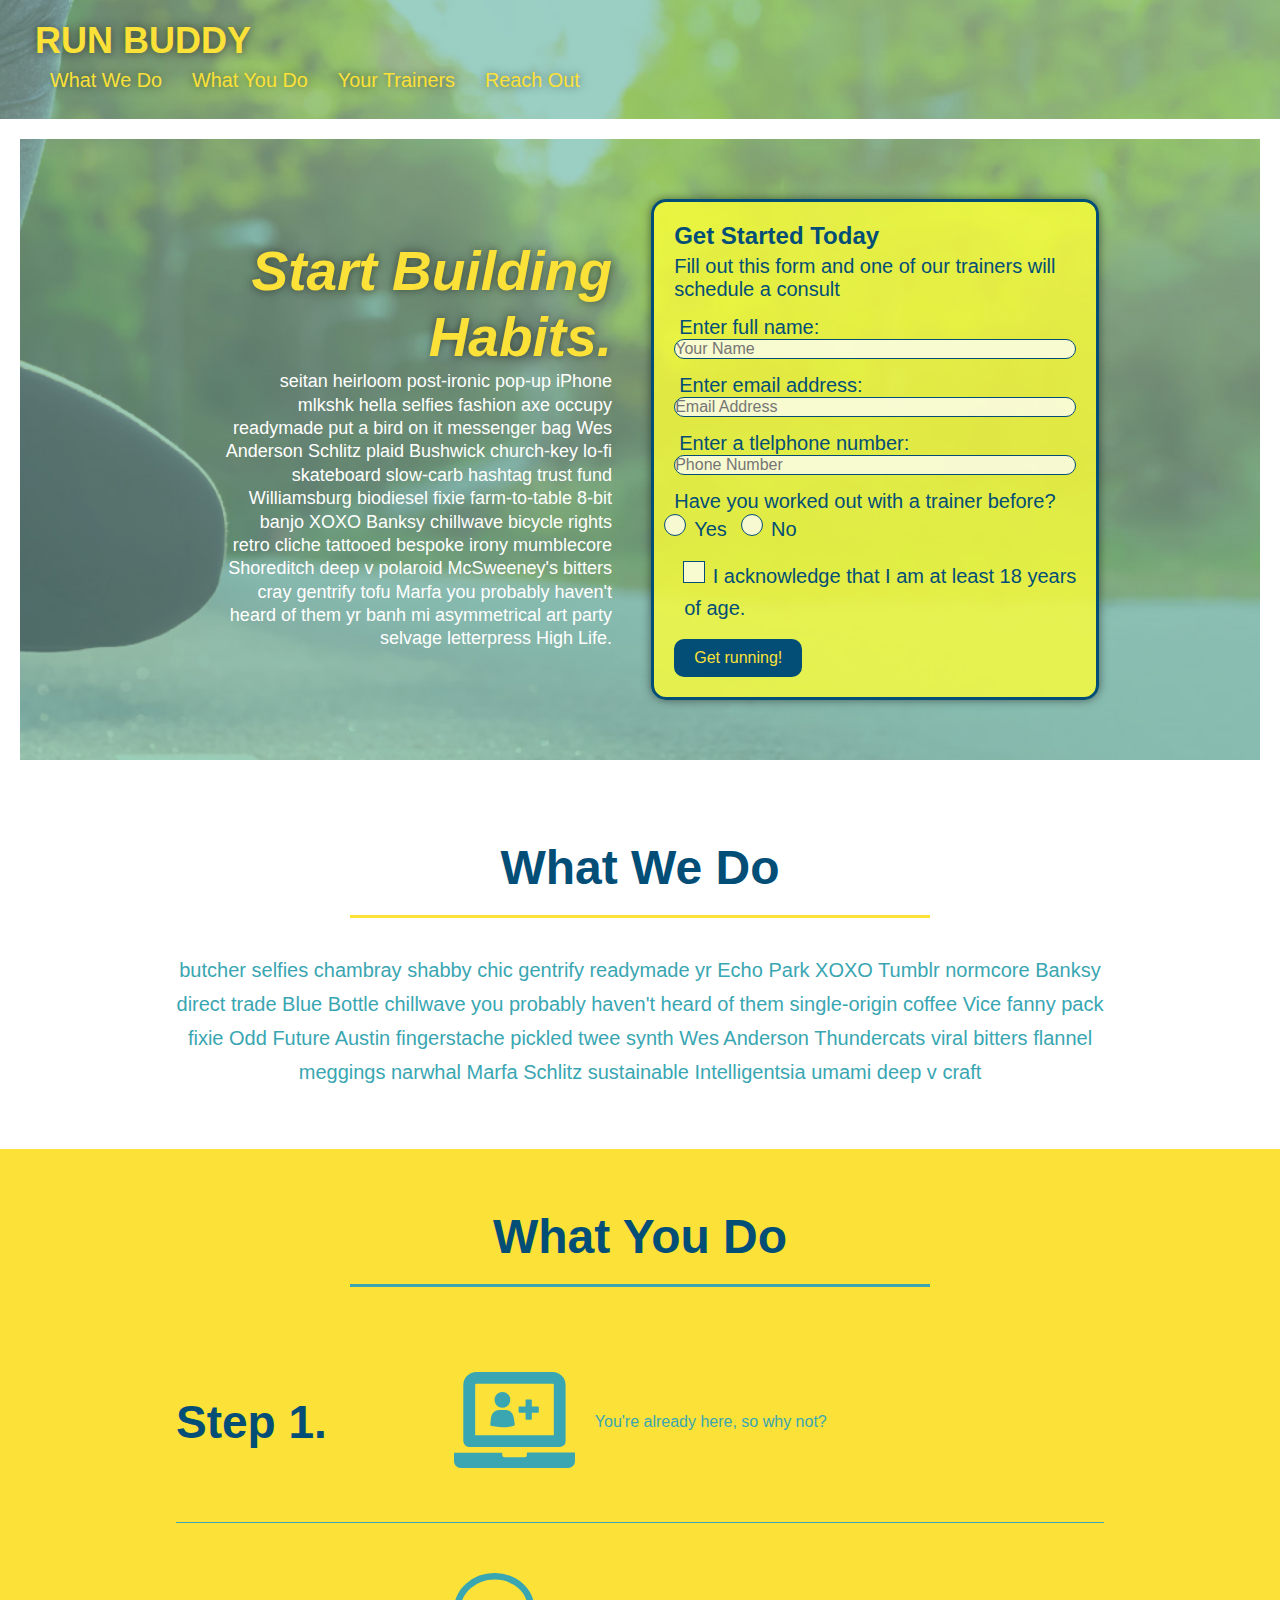
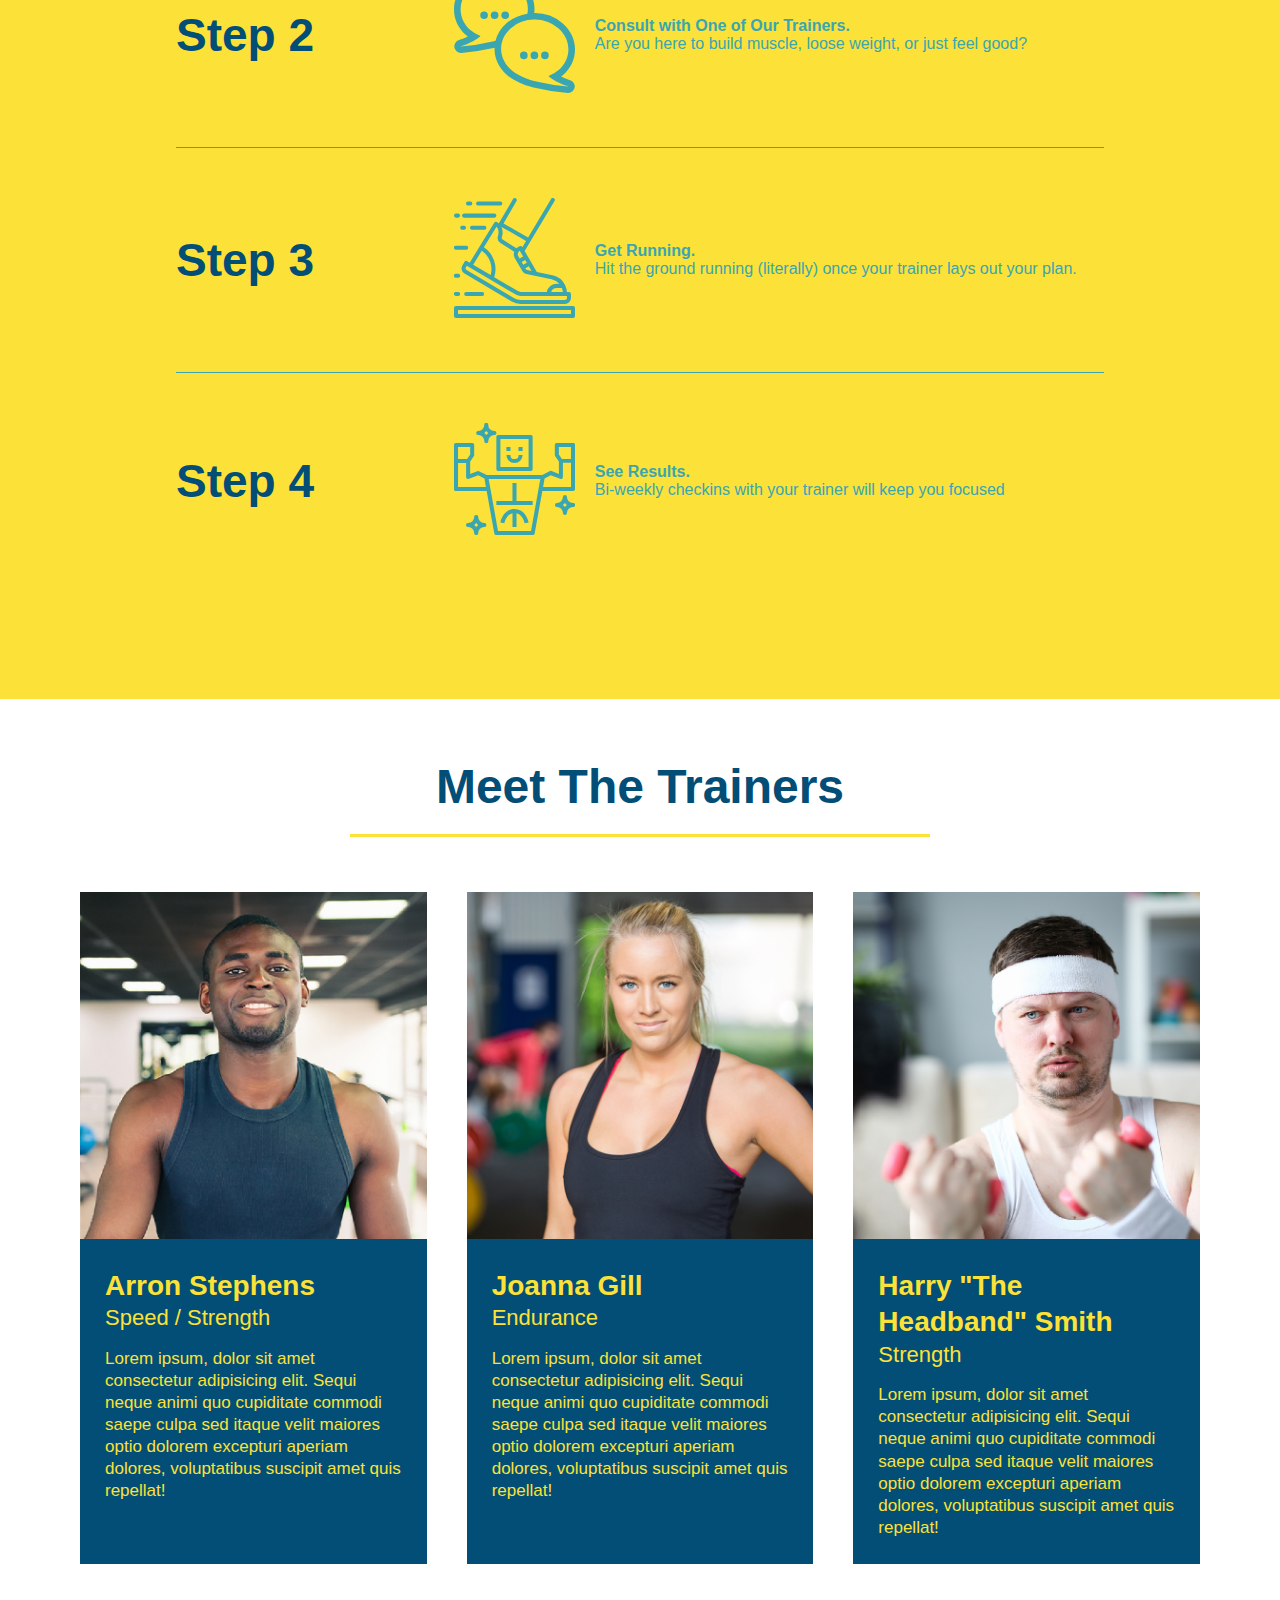
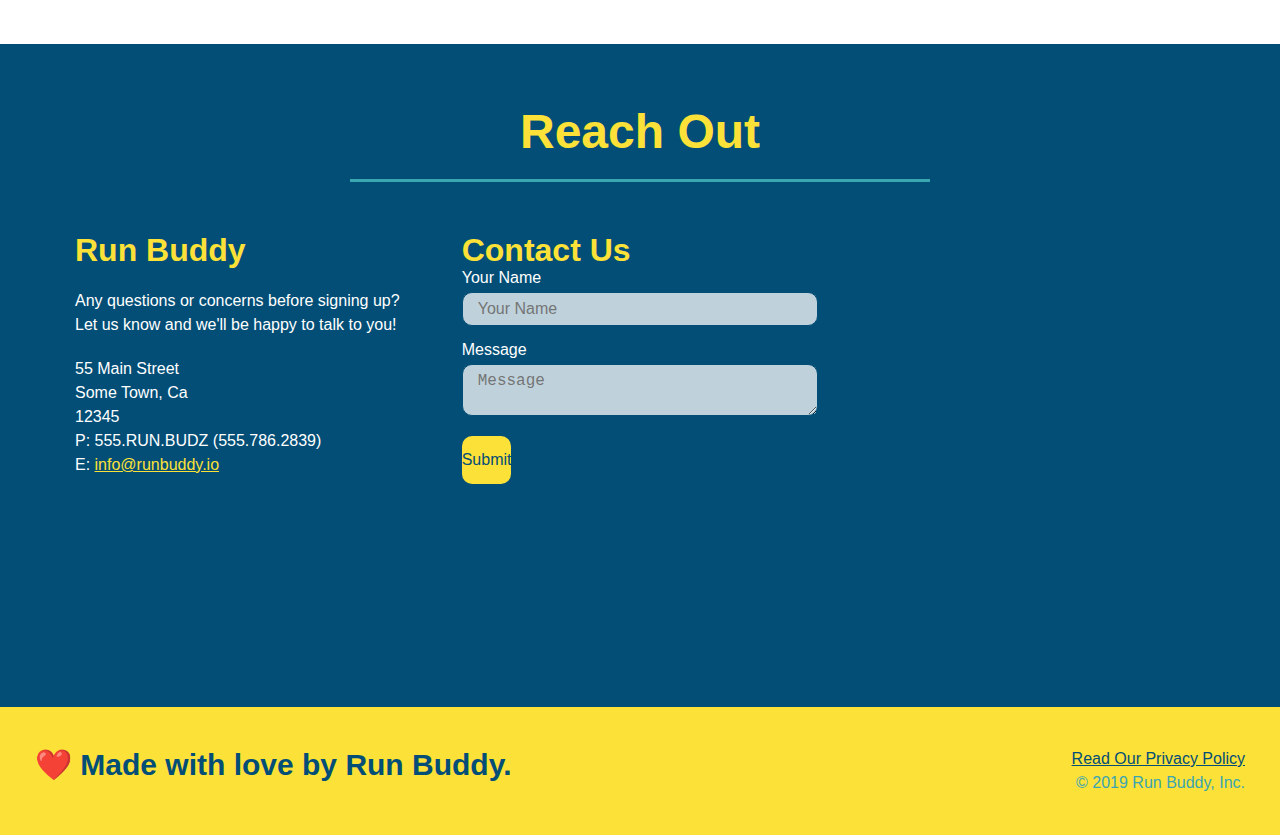
<file: index.html>
<!DOCTYPE html>
<html lang="en">

<head>
    <meta charset="utf-8" />
    <title>Run Buddy</title>
    <link rel="stylesheet" href="./assets/css/style.css">
    <meta name="viewport" content="width=device-width, inital-scale=1.0" />
</head>

<body>
    <!-- navigation -->
    <Header>
        <h1>
            <a href="/">RUN BUDDY</a>
        </h1>
        <nav>
            <!-- Unordered list element -->
            <ul>
                <!-- List item element-->
                <li>
                    <!-- Anchor element-->
                    <a href="#what-we-do">What We Do</a>
                </li>
                <li>
                    <a href="#what-you-do">What You Do</a>
                </li>
                <li>
                    <a href="#your-trainers">Your Trainers</a>
                </li>
                <li>
                    <a href="#reach-out">Reach Out</a>
                </li>
            </ul>
        </nav>
    </Header>

    <!-- hero/jumbotron -->
    <section class="hero">
        <div class="hero-cta">
            <h2>Start Building Habits.</h2>
            <p>
                seitan heirloom post-ironic pop-up iPhone mlkshk hella selfies fashion axe occupy readymade put a bird
                on it messenger bag Wes Anderson Schlitz plaid Bushwick church-key lo-fi skateboard slow-carb hashtag
                trust fund Williamsburg biodiesel fixie farm-to-table 8-bit banjo XOXO Banksy chillwave bicycle rights
                retro cliche tattooed bespoke irony mumblecore Shoreditch deep v polaroid McSweeney's bitters cray
                gentrify tofu Marfa you probably haven't heard of them yr banh mi asymmetrical art party selvage
                letterpress High Life.
            </p>
        </div>

        <div class="hero-form">
            <h3>Get Started Today</h3>
            <p>Fill out this form and one of our trainers will schedule a consult</p>
            <!-- Add form element -->
            <form>
                <label for="name">Enter full name:</label>
                <input type="text" placeholder="Your Name" name="name" id="name" class="form-input">

                <label for="email">Enter email address:</label>
                <input type="text" placeholder="Email Address" name="email" id="email" class="form-input">

                <label for="phone">Enter a tlelphone number:</label>
                <input type="text" placeholder="Phone Number" name="phone" id="phone" class="form-input">
                <p>
                    Have you worked out with a trainer before?
                    <span class="radio-wrapper">
                        <input type="radio" name="trainer-confirm" id="trainer-yes" />
                        <label for="trainer-yes">Yes</label>
                    </span>
                    <span class="radio-wrapper">
                        <input type="radio" name="trainer-confirm" id="trainer-no" />
                        <label for="trainer-no">No</label>
                    </span>
                </p>
                <p>
                    <span class="checkbox-wrapper">
                        <input type="checkbox" name="age-confirm" id="checkbox" />
                        <label for="checkbox">
                        I acknowledge that I am at least 18 years of age.
                        </label>
                    </span>
                </p>
                <button type="submit">
                    Get running!
                </button>
            </form>
        </div>
    </section>
    <!-- end hero-->

    <!-- "what we do" section -->
    <section id="what-we-do" class="intro">
        <div class="flex-row">
            <h2 class="section-title primary-border">
                What We Do
            </h2>
        </div>
        <div>
            <p>
                butcher selfies chambray shabby chic gentrify readymade yr Echo Park XOXO Tumblr normcore Banksy direct
                trade Blue Bottle chillwave you probably haven't heard of them single-origin coffee Vice fanny pack
                fixie
                Odd Future Austin fingerstache pickled twee synth Wes Anderson Thundercats viral bitters flannel
                meggings
                narwhal Marfa Schlitz sustainable Intelligentsia umami deep v craft
            </p>
        </div>
    </section>

    <!-- "what you do" section -->
    <section id="what-you-do" class="steps">
        <div class="flex-row">
            <h2 class="section-title secondary-border">
                What You Do
            </h2>
        </div>
        <div class="step">
            <h3>Step 1.</h3>
            <div class="step-info">
                <div class="step-img">
                    <img src="./assets/images/step-1.svg" alt="" />
                </div>
                <div class="step-text">
                    <p>You're already here, so why not?</p>
                </div>
            </div>
        </div>

        <div class="step">
            <h3> Step 2</h3>
            <div class="step-info">
                <div class="step-img">
                    <img src="./assets/images/step-2.svg" alt="" />
                </div>
                <div class="step-text">
                    <h4>Consult with One of Our Trainers.</h4>
                    <p>Are you here to build muscle, loose weight, or just feel good?</p>
                </div>
            </div>
        </div>

        <div class="step">
            <h3> Step 3</h3>
            <div class="step-info">
                <div class="step-img">
                    <img src="./assets/images/step-3.svg" alt="" />
                </div>
                <div class="step-text">
                    <h4>Get Running.</h4>
                    <p>Hit the ground running (literally) once your trainer lays out your plan.</p>
                </div>
            </div>
        </div>

        <div class="step">
            <h3>Step 4</h3>
            <div class="step-info">
                <div class="step-img">
                    <img src="./assets/images/step-4.svg" alt="" />
                </div>
                <div class="step-text">
                    <h4>See Results.</h4>
                    <p>Bi-weekly checkins with your trainer will keep you focused</p>
                </div>
            </div>
        </div>
    </section>

    <!-- "meet the trainers" section -->
    <!-- "meet the trainers" start -->
    <section id="your-trainers">
        <div class="flex-row">
            <h2 class="section-title primary-border">
                Meet The Trainers
            </h2>
        </div>

        <div class="trainers">
            <article class="trainer">
                <img src="./assets/images/trainer-1.jpg"
                    alt="Arron Stephens in his workout clothes, ready to pump iron" />
                <div class="trainer-bio">
                    <h3 class="trainer-name">Arron Stephens</h3>
                    <h4 class="trainer-role">Speed / Strength</h4>
                    <p>Lorem ipsum, dolor sit amet consectetur adipisicing elit. Sequi neque animi quo cupiditate
                        commodi saepe culpa sed itaque velit maiores optio dolorem excepturi aperiam dolores,
                        voluptatibus suscipit amet quis repellat!</p>
                </div>
            </article>

            <article class="trainer">
                <img src="./assets/images/trainer-2.jpg" alt="Joanna Gill cooling off after a work out" />
                <div class="trainer-bio">
                    <h3 class="trainer-name">Joanna Gill</h3>
                    <h4 class="trainer-role">Endurance</h4>
                    <p>Lorem ipsum, dolor sit amet consectetur adipisicing elit. Sequi neque animi quo cupiditate
                        commodi saepe culpa sed itaque velit maiores optio dolorem excepturi aperiam dolores,
                        voluptatibus suscipit amet quis repellat!</p>
                </div>
            </article>

            <article class="trainer">
                <img src="./assets/images/trainer-3.jpg"
                    alt="Harry Smith wearing a headband and lifting comically small pink weights" />
                <div class="trainer-bio">
                    <h3 class="trainer-name">Harry "The Headband" Smith</h3>
                    <h4 class="trainer-role">Strength</h4>
                    <p>Lorem ipsum, dolor sit amet consectetur adipisicing elit. Sequi neque animi quo cupiditate
                        commodi saepe culpa sed itaque velit maiores optio dolorem excepturi aperiam dolores,
                        voluptatibus suscipit amet quis repellat!</p>
                </div>
            </article>
        </div>
    </section>
    <!-- "meet the trainers" end -->

    <!-- "reach out" section -->
    <section id="reach-out" class="contact">
        <div class="flex-row">
            <h2 class="section-title secondary-border">
                Reach Out
            </h2>
        </div>

        <div class="contact-info">
            <div>
                <h3>Run Buddy</h3>
                <p>
                    Any questions or concerns before signing up?
                    <br />
                    Let us know and we'll be happy to talk to you!
                </p>

                <address>
                    55 Main Street <br />
                    Some Town, Ca <br />
                    12345<br />
                    P: 555.RUN.BUDZ (555.786.2839)<br />
                    E: <a href="mailto:info@runbuddy.io">info@runbuddy.io</a>
                </address>

            </div>

            <div class="contact-form">
                <h3>Contact Us</h3>
                <form>
                    <label for="contact-name">Your Name</label>
                    <input type="text" id="contact-name" placeholder="Your Name" />

                    <label for="contact-message">Message</label>
                    <textarea id="contact-message" placeholder="Message"></textarea>

                    <button type="submit">Submit</button>
                </form>
            </div>

            <iframe
                src="https://www.google.com/maps/embed?pb=!1m18!1m12!1m3!1d12908.788290669418!2d-78.96697376475277!3d36.015480681881556!2m3!1f0!2f0!3f0!3m2!1i1024!2i768!4f13.1!3m3!1m2!1s0x89ace1339bdf3c6d%3A0x5f00f638487920b7!2sTriangle%20Veterinary%20Referral%20Hospitals!5e0!3m2!1sen!2sus!4v1641088043821!5m2!1sen!2sus"
                width="400" height="400" style="border:0;" allowfullscreen="" loading="lazy">
            </iframe>

        </div>
    </section>

    <!-- footer -->
    <footer>
        <h2>❤️ Made with love by Run Buddy.</h2>
        <div>
            <a href="./privacy-policy.html">Read Our Privacy Policy</a><br />
            &copy; 2019 Run Buddy, Inc.
        </div>
    </footer>
</body>

</html>
</file>
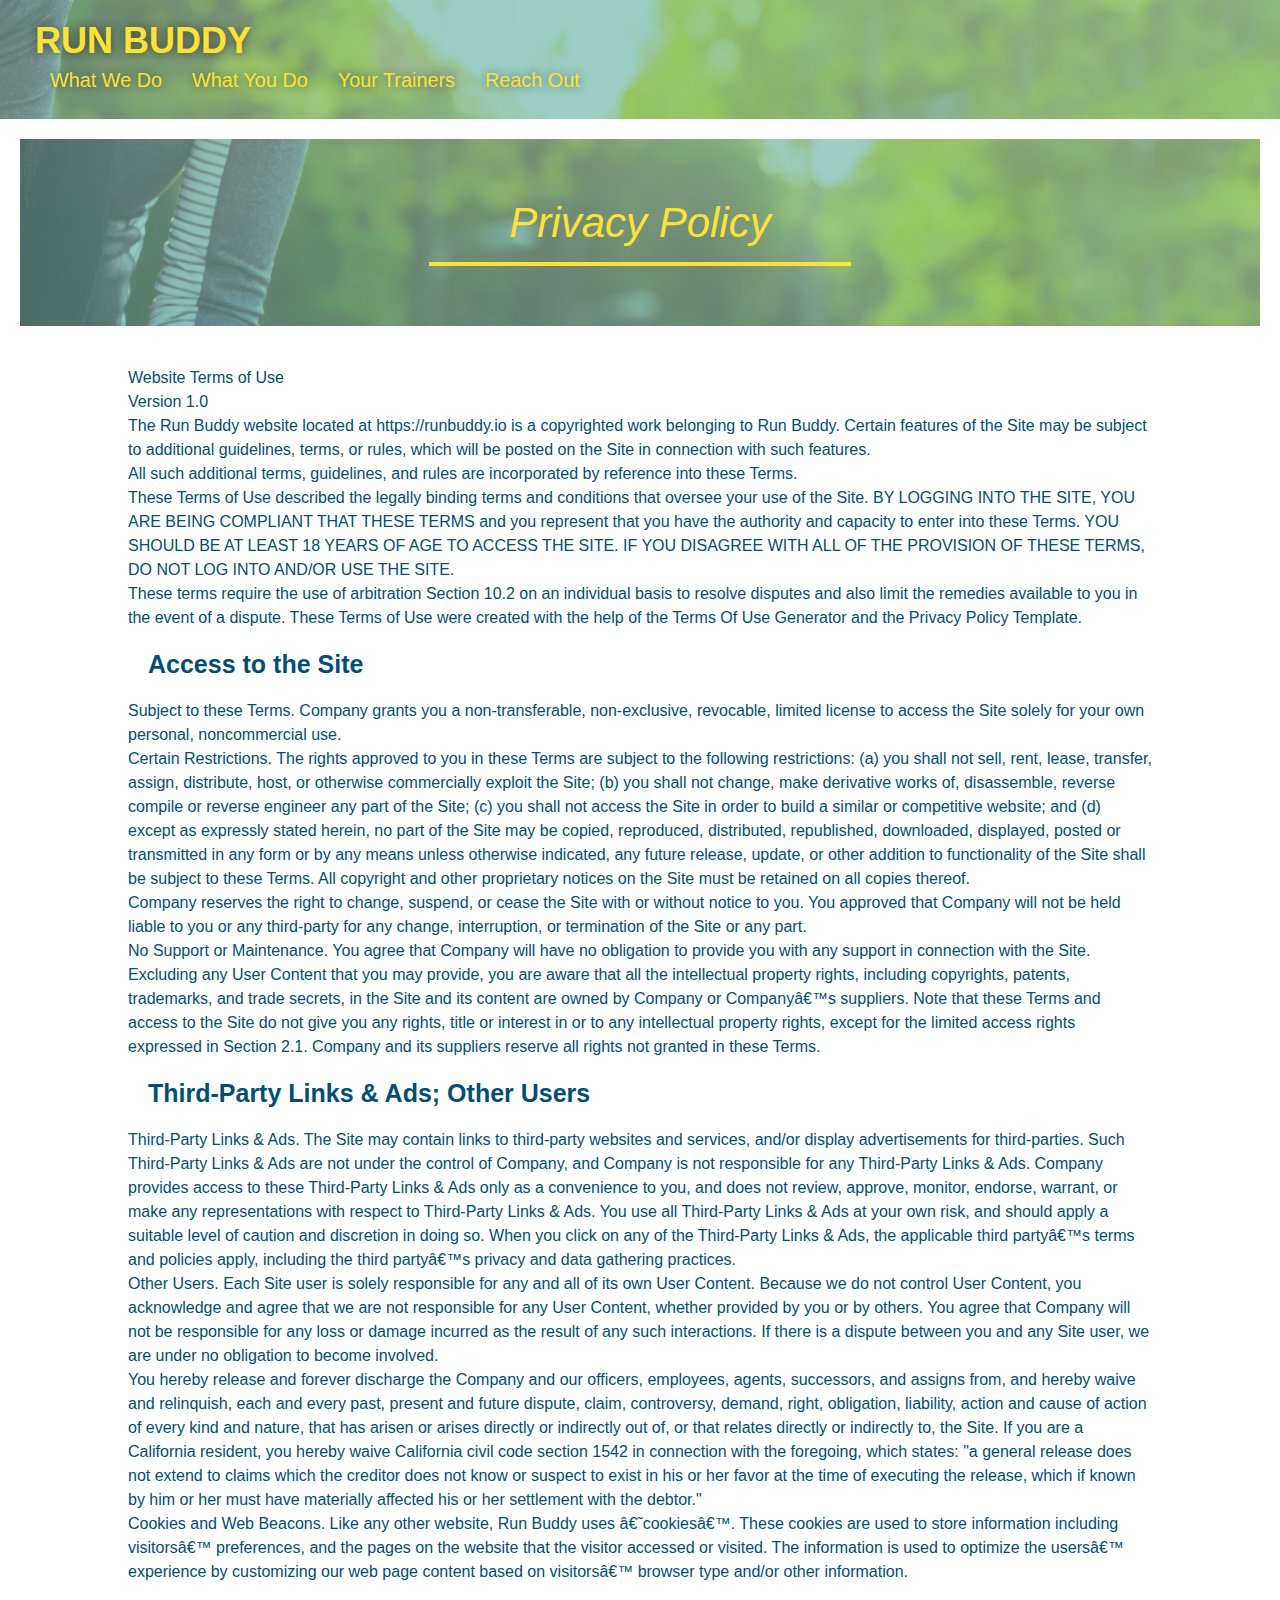
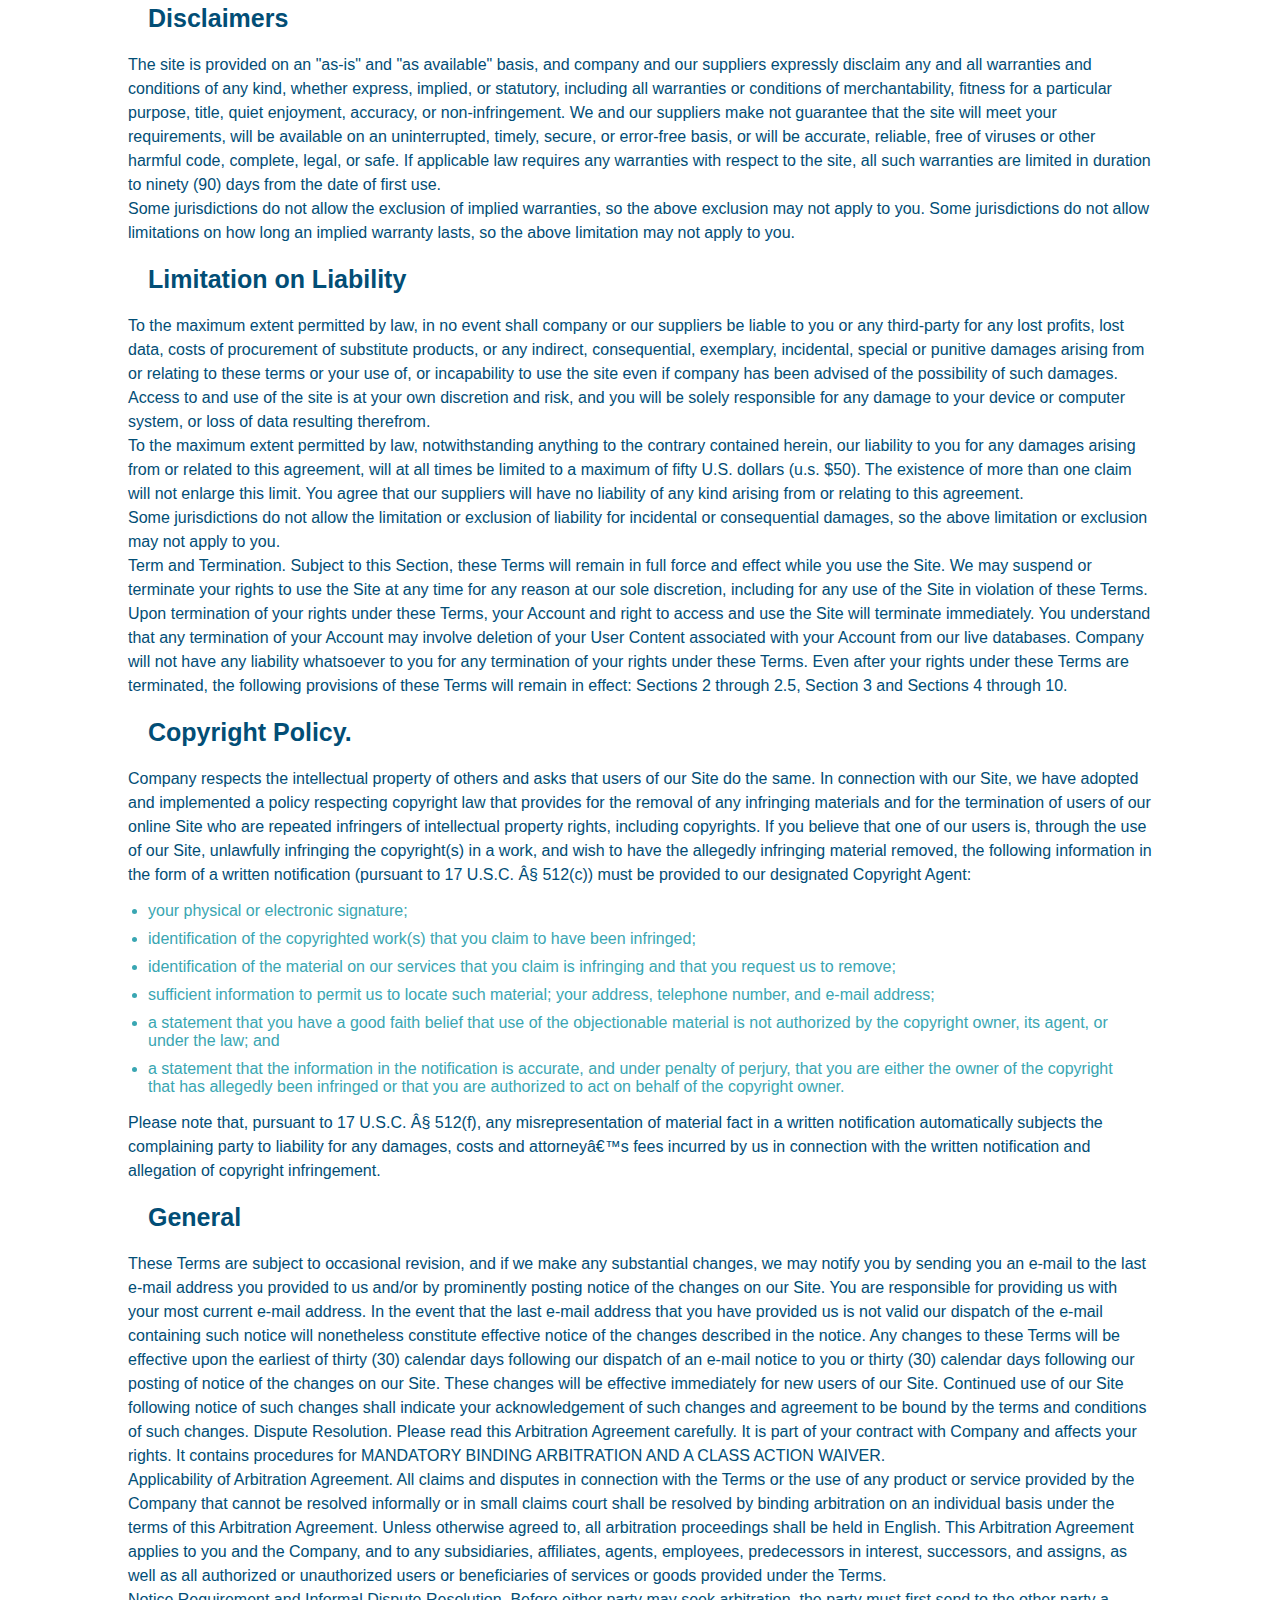
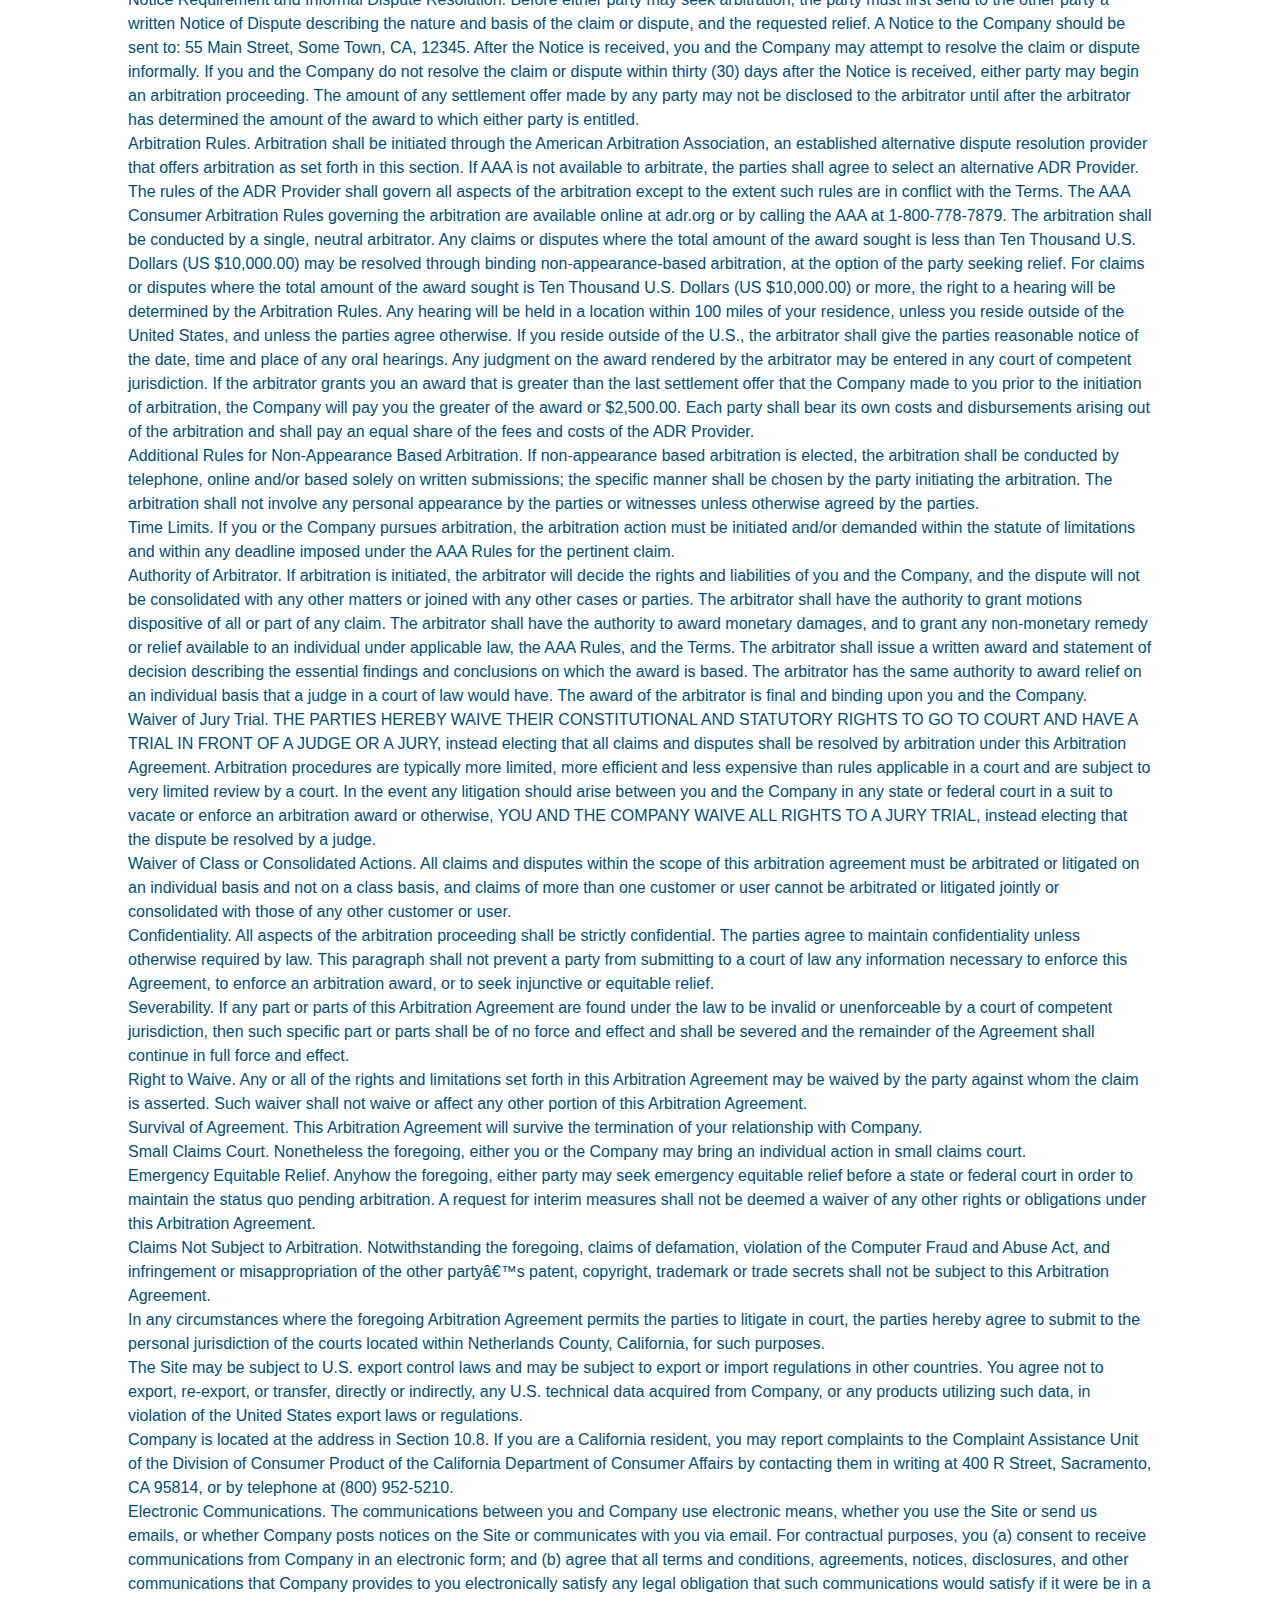
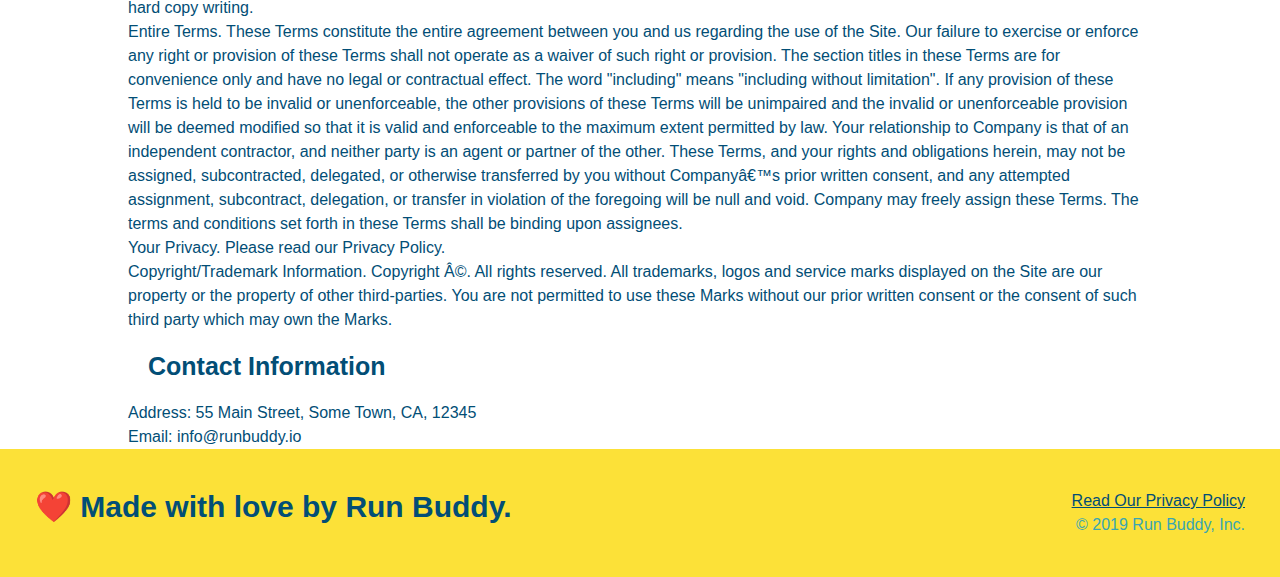
<file: privacy-policy.html>
<!DOCTYPE html>
<html lang="en">
  <head>
    <meta charset="UTF-8" />
    <title>Privacy Policy - Run Buddy</title>
    <link rel="stylesheet" href="./assets/css/style.css" />
    <link rel="stylesheet" href="./assets/css/secondary-styles.css" />
  </head>
  <body>
    <Header>
        <h1>
            <a href="/">RUN BUDDY</a>
        </h1>
        <nav>
            <!-- Unordered list element -->
            <ul>
                <!-- List item element-->
                <li>
                    <!-- Anchor element-->
                    <a href="./index.html#what-we-do">What We Do</a>
                </li>
                <li>
                    <a href="./index.html#what-you-do">What You Do</a>
                </li>
                <li>
                    <a href="/index.html#your-trainers">Your Trainers</a>
                </li>
                <li>
                    <a href="./index.html#reach-out">Reach Out</a>
                </li>
            </ul>
        </nav>
    </Header>   
    <section class="hero">
        <h2 class="page-title">
            Privacy Policy
        </h2>

    </section>

    <article class="secondary-content">
            
      <p>
        Website Terms of Use
      </p>

      <p>
        Version 1.0
      </p>

      <p>
        The Run Buddy website located at https://runbuddy.io is a copyrighted work belonging to Run Buddy. Certain
        features of the Site may be subject to additional guidelines, terms, or rules, which will be posted on the Site
        in connection with such features.
      </p>

      <p>
        All such additional terms, guidelines, and rules are incorporated by reference into these Terms.
      </p>

      <p>
        These Terms of Use described the legally binding terms and conditions that oversee your use of the Site. BY
        LOGGING INTO THE SITE, YOU ARE BEING COMPLIANT THAT THESE TERMS and you represent that you have the authority
        and capacity to enter into these Terms. YOU SHOULD BE AT LEAST 18 YEARS OF AGE TO ACCESS THE SITE. IF YOU
        DISAGREE WITH ALL OF THE PROVISION OF THESE TERMS, DO NOT LOG INTO AND/OR USE THE SITE.
      </p>

      <p>
        These terms require the use of arbitration Section 10.2 on an individual basis to resolve disputes and also
        limit the remedies available to you in the event of a dispute. These Terms of Use were created with the help of
        the Terms Of Use Generator and the Privacy Policy Template.
      </p>

      <h3>
        Access to the Site
      </h3>

      <p>
        Subject to these Terms. Company grants you a non-transferable, non-exclusive, revocable, limited license to
        access the Site solely for your own personal, noncommercial use.
      </p>

      <p>
        Certain Restrictions. The rights approved to you in these Terms are subject to the following restrictions: (a)
        you shall not sell, rent, lease, transfer, assign, distribute, host, or otherwise commercially exploit the Site;
        (b) you shall not change, make derivative works of, disassemble, reverse compile or reverse engineer any part of
        the Site; (c) you shall not access the Site in order to build a similar or competitive website; and (d) except
        as expressly stated herein, no part of the Site may be copied, reproduced, distributed, republished, downloaded,
        displayed, posted or transmitted in any form or by any means unless otherwise indicated, any future release,
        update, or other addition to functionality of the Site shall be subject to these Terms. All copyright and other
        proprietary notices on the Site must be retained on all copies thereof.
      </p>

      <p>
        Company reserves the right to change, suspend, or cease the Site with or without notice to you. You approved
        that Company will not be held liable to you or any third-party for any change, interruption, or termination of
        the Site or any part.
      </p>

      <p>
        No Support or Maintenance. You agree that Company will have no obligation to provide you with any support in
        connection with the Site.
      </p>

      <p>
        Excluding any User Content that you may provide, you are aware that all the intellectual property rights,
        including copyrights, patents, trademarks, and trade secrets, in the Site and its content are owned by Company
        or Companyâ€™s suppliers. Note that these Terms and access to the Site do not give you any rights, title or
        interest in or to any intellectual property rights, except for the limited access rights expressed in Section
        2.1. Company and its suppliers reserve all rights not granted in these Terms.
      </p>

      <h3>
        Third-Party Links & Ads; Other Users
      </h3>

      <p>
        Third-Party Links & Ads. The Site may contain links to third-party websites and services, and/or display
        advertisements for third-parties. Such Third-Party Links & Ads are not under the control of Company, and Company
        is not responsible for any Third-Party Links & Ads. Company provides access to these Third-Party Links & Ads
        only as a convenience to you, and does not review, approve, monitor, endorse, warrant, or make any
        representations with respect to Third-Party Links & Ads. You use all Third-Party Links & Ads at your own risk,
        and should apply a suitable level of caution and discretion in doing so. When you click on any of the
        Third-Party Links & Ads, the applicable third partyâ€™s terms and policies apply, including the third partyâ€™s
        privacy and data gathering practices.
      </p>

      <p>
        Other Users. Each Site user is solely responsible for any and all of its own User Content. Because we do not
        control User Content, you acknowledge and agree that we are not responsible for any User Content, whether
        provided by you or by others. You agree that Company will not be responsible for any loss or damage incurred as
        the result of any such interactions. If there is a dispute between you and any Site user, we are under no
        obligation to become involved.
      </p>

      <p>
        You hereby release and forever discharge the Company and our officers, employees, agents, successors, and
        assigns from, and hereby waive and relinquish, each and every past, present and future dispute, claim,
        controversy, demand, right, obligation, liability, action and cause of action of every kind and nature, that has
        arisen or arises directly or indirectly out of, or that relates directly or indirectly to, the Site. If you are
        a California resident, you hereby waive California civil code section 1542 in connection with the foregoing,
        which states: "a general release does not extend to claims which the creditor does not know or suspect to exist
        in his or her favor at the time of executing the release, which if known by him or her must have materially
        affected his or her settlement with the debtor."
      </p>

      <p>
        Cookies and Web Beacons. Like any other website, Run Buddy uses â€˜cookiesâ€™. These cookies are used to store
        information including visitorsâ€™ preferences, and the pages on the website that the visitor accessed or visited.
        The information is used to optimize the usersâ€™ experience by customizing our web page content based on visitorsâ€™
        browser type and/or other information.
      </p>

      <h3>
        Disclaimers
      </h3>

      <p>
        The site is provided on an "as-is" and "as available" basis, and company and our suppliers expressly disclaim
        any and all warranties and conditions of any kind, whether express, implied, or statutory, including all
        warranties or conditions of merchantability, fitness for a particular purpose, title, quiet enjoyment, accuracy,
        or non-infringement. We and our suppliers make not guarantee that the site will meet your requirements, will be
        available on an uninterrupted, timely, secure, or error-free basis, or will be accurate, reliable, free of
        viruses or other harmful code, complete, legal, or safe. If applicable law requires any warranties with respect
        to the site, all such warranties are limited in duration to ninety (90) days from the date of first use.
      </p>

      <p>
        Some jurisdictions do not allow the exclusion of implied warranties, so the above exclusion may not apply to
        you. Some jurisdictions do not allow limitations on how long an implied warranty lasts, so the above limitation
        may not apply to you.
      </p>

      <h3>
        Limitation on Liability
      </h3>

      <p>
        To the maximum extent permitted by law, in no event shall company or our suppliers be liable to you or any
        third-party for any lost profits, lost data, costs of procurement of substitute products, or any indirect,
        consequential, exemplary, incidental, special or punitive damages arising from or relating to these terms or
        your use of, or incapability to use the site even if company has been advised of the possibility of such
        damages. Access to and use of the site is at your own discretion and risk, and you will be solely responsible
        for any damage to your device or computer system, or loss of data resulting therefrom.
      </p>

      <p>
        To the maximum extent permitted by law, notwithstanding anything to the contrary contained herein, our liability
        to you for any damages arising from or related to this agreement, will at all times be limited to a maximum of
        fifty U.S. dollars (u.s. $50). The existence of more than one claim will not enlarge this limit. You agree that
        our suppliers will have no liability of any kind arising from or relating to this agreement.
      </p>

      <p>
        Some jurisdictions do not allow the limitation or exclusion of liability for incidental or consequential
        damages, so the above limitation or exclusion may not apply to you.
      </p>

      <p>
        Term and Termination. Subject to this Section, these Terms will remain in full force and effect while you use
        the Site. We may suspend or terminate your rights to use the Site at any time for any reason at our sole
        discretion, including for any use of the Site in violation of these Terms. Upon termination of your rights under
        these Terms, your Account and right to access and use the Site will terminate immediately. You understand that
        any termination of your Account may involve deletion of your User Content associated with your Account from our
        live databases. Company will not have any liability whatsoever to you for any termination of your rights under
        these Terms. Even after your rights under these Terms are terminated, the following provisions of these Terms
        will remain in effect: Sections 2 through 2.5, Section 3 and Sections 4 through 10.
      </p>

      <h3>
        Copyright Policy.
      </h3>

      <p>
        Company respects the intellectual property of others and asks that users of our Site do the same. In connection
        with our Site, we have adopted and implemented a policy respecting copyright law that provides for the removal
        of any infringing materials and for the termination of users of our online Site who are repeated infringers of
        intellectual property rights, including copyrights. If you believe that one of our users is, through the use of
        our Site, unlawfully infringing the copyright(s) in a work, and wish to have the allegedly infringing material
        removed, the following information in the form of a written notification (pursuant to 17 U.S.C. Â§ 512(c)) must
        be provided to our designated Copyright Agent:
      </p>

      <ul>
        <li>
          your physical or electronic signature;
        </li>
        <li>
          identification of the copyrighted work(s) that you claim to have been infringed;
        </li>
        <li>
          identification of the material on our services that you claim is infringing and that you request us to remove;
        </li>
        <li>
          sufficient information to permit us to locate such material; your address, telephone number, and e-mail
          address;
        </li>
        <li>
          a statement that you have a good faith belief that use of the objectionable material is not authorized by the
          copyright owner, its agent, or under the law; and
        </li>
        <li>
          a statement that the information in the notification is accurate, and under penalty of perjury, that you are
          either the owner of the copyright that has allegedly been infringed or that you are authorized to act on
          behalf of the copyright owner.
        </li>
      </ul>

      <p>
        Please note that, pursuant to 17 U.S.C. Â§ 512(f), any misrepresentation of material fact in a written
        notification automatically subjects the complaining party to liability for any damages, costs and attorneyâ€™s
        fees incurred by us in connection with the written notification and allegation of copyright infringement.
      </p>

      <h3>
        General
      </h3>

      <p>
        These Terms are subject to occasional revision, and if we make any substantial changes, we may notify you by
        sending you an e-mail to the last e-mail address you provided to us and/or by prominently posting notice of the
        changes on our Site. You are responsible for providing us with your most current e-mail address. In the event
        that the last e-mail address that you have provided us is not valid our dispatch of the e-mail containing such
        notice will nonetheless constitute effective notice of the changes described in the notice. Any changes to these
        Terms will be effective upon the earliest of thirty (30) calendar days following our dispatch of an e-mail
        notice to you or thirty (30) calendar days following our posting of notice of the changes on our Site. These
        changes will be effective immediately for new users of our Site. Continued use of our Site following notice of
        such changes shall indicate your acknowledgement of such changes and agreement to be bound by the terms and
        conditions of such changes. Dispute Resolution. Please read this Arbitration Agreement carefully. It is part of
        your contract with Company and affects your rights. It contains procedures for MANDATORY BINDING ARBITRATION AND
        A CLASS ACTION WAIVER.
      </p>

      <p>
        Applicability of Arbitration Agreement. All claims and disputes in connection with the Terms or the use of any
        product or service provided by the Company that cannot be resolved informally or in small claims court shall be
        resolved by binding arbitration on an individual basis under the terms of this Arbitration Agreement. Unless
        otherwise agreed to, all arbitration proceedings shall be held in English. This Arbitration Agreement applies to
        you and the Company, and to any subsidiaries, affiliates, agents, employees, predecessors in interest,
        successors, and assigns, as well as all authorized or unauthorized users or beneficiaries of services or goods
        provided under the Terms.
      </p>

      <p>
        Notice Requirement and Informal Dispute Resolution. Before either party may seek arbitration, the party must
        first send to the other party a written Notice of Dispute describing the nature and basis of the claim or
        dispute, and the requested relief. A Notice to the Company should be sent to: 55 Main Street, Some Town, CA,
        12345. After the Notice is received, you and the Company may attempt to resolve the claim or dispute informally.
        If you and the Company do not resolve the claim or dispute within thirty (30) days after the Notice is received,
        either party may begin an arbitration proceeding. The amount of any settlement offer made by any party may not
        be disclosed to the arbitrator until after the arbitrator has determined the amount of the award to which either
        party is entitled.
      </p>

      <p>
        Arbitration Rules. Arbitration shall be initiated through the American Arbitration Association, an established
        alternative dispute resolution provider that offers arbitration as set forth in this section. If AAA is not
        available to arbitrate, the parties shall agree to select an alternative ADR Provider. The rules of the ADR
        Provider shall govern all aspects of the arbitration except to the extent such rules are in conflict with the
        Terms. The AAA Consumer Arbitration Rules governing the arbitration are available online at adr.org or by
        calling the AAA at 1-800-778-7879. The arbitration shall be conducted by a single, neutral arbitrator. Any
        claims or disputes where the total amount of the award sought is less than Ten Thousand U.S. Dollars (US
        $10,000.00) may be resolved through binding non-appearance-based arbitration, at the option of the party seeking
        relief. For claims or disputes where the total amount of the award sought is Ten Thousand U.S. Dollars (US
        $10,000.00) or more, the right to a hearing will be determined by the Arbitration Rules. Any hearing will be
        held in a location within 100 miles of your residence, unless you reside outside of the United States, and
        unless the parties agree otherwise. If you reside outside of the U.S., the arbitrator shall give the parties
        reasonable notice of the date, time and place of any oral hearings. Any judgment on the award rendered by the
        arbitrator may be entered in any court of competent jurisdiction. If the arbitrator grants you an award that is
        greater than the last settlement offer that the Company made to you prior to the initiation of arbitration, the
        Company will pay you the greater of the award or $2,500.00. Each party shall bear its own costs and
        disbursements arising out of the arbitration and shall pay an equal share of the fees and costs of the ADR
        Provider.
      </p>

      <p>
        Additional Rules for Non-Appearance Based Arbitration. If non-appearance based arbitration is elected, the
        arbitration shall be conducted by telephone, online and/or based solely on written submissions; the specific
        manner shall be chosen by the party initiating the arbitration. The arbitration shall not involve any personal
        appearance by the parties or witnesses unless otherwise agreed by the parties.
      </p>

      <p>
        Time Limits. If you or the Company pursues arbitration, the arbitration action must be initiated and/or demanded
        within the statute of limitations and within any deadline imposed under the AAA Rules for the pertinent claim.
      </p>

      <p>
        Authority of Arbitrator. If arbitration is initiated, the arbitrator will decide the rights and liabilities of
        you and the Company, and the dispute will not be consolidated with any other matters or joined with any other
        cases or parties. The arbitrator shall have the authority to grant motions dispositive of all or part of any
        claim. The arbitrator shall have the authority to award monetary damages, and to grant any non-monetary remedy
        or relief available to an individual under applicable law, the AAA Rules, and the Terms. The arbitrator shall
        issue a written award and statement of decision describing the essential findings and conclusions on which the
        award is based. The arbitrator has the same authority to award relief on an individual basis that a judge in a
        court of law would have. The award of the arbitrator is final and binding upon you and the Company.
      </p>

      <p>
        Waiver of Jury Trial. THE PARTIES HEREBY WAIVE THEIR CONSTITUTIONAL AND STATUTORY RIGHTS TO GO TO COURT AND HAVE
        A TRIAL IN FRONT OF A JUDGE OR A JURY, instead electing that all claims and disputes shall be resolved by
        arbitration under this Arbitration Agreement. Arbitration procedures are typically more limited, more efficient
        and less expensive than rules applicable in a court and are subject to very limited review by a court. In the
        event any litigation should arise between you and the Company in any state or federal court in a suit to vacate
        or enforce an arbitration award or otherwise, YOU AND THE COMPANY WAIVE ALL RIGHTS TO A JURY TRIAL, instead
        electing that the dispute be resolved by a judge.
      </p>

      <p>
        Waiver of Class or Consolidated Actions. All claims and disputes within the scope of this arbitration agreement
        must be arbitrated or litigated on an individual basis and not on a class basis, and claims of more than one
        customer or user cannot be arbitrated or litigated jointly or consolidated with those of any other customer or
        user.
      </p>

      <p>
        Confidentiality. All aspects of the arbitration proceeding shall be strictly confidential. The parties agree to
        maintain confidentiality unless otherwise required by law. This paragraph shall not prevent a party from
        submitting to a court of law any information necessary to enforce this Agreement, to enforce an arbitration
        award, or to seek injunctive or equitable relief.
      </p>

      <p>
        Severability. If any part or parts of this Arbitration Agreement are found under the law to be invalid or
        unenforceable by a court of competent jurisdiction, then such specific part or parts shall be of no force and
        effect and shall be severed and the remainder of the Agreement shall continue in full force and effect.
      </p>

      <p>
        Right to Waive. Any or all of the rights and limitations set forth in this Arbitration Agreement may be waived
        by the party against whom the claim is asserted. Such waiver shall not waive or affect any other portion of this
        Arbitration Agreement.
      </p>

      <p>
        Survival of Agreement. This Arbitration Agreement will survive the termination of your relationship with
        Company.
      </p>

      <p>
        Small Claims Court. Nonetheless the foregoing, either you or the Company may bring an individual action in small
        claims court.
      </p>

      <p>
        Emergency Equitable Relief. Anyhow the foregoing, either party may seek emergency equitable relief before a
        state or federal court in order to maintain the status quo pending arbitration. A request for interim measures
        shall not be deemed a waiver of any other rights or obligations under this Arbitration Agreement.
      </p>

      <p>
        Claims Not Subject to Arbitration. Notwithstanding the foregoing, claims of defamation, violation of the
        Computer Fraud and Abuse Act, and infringement or misappropriation of the other partyâ€™s patent, copyright,
        trademark or trade secrets shall not be subject to this Arbitration Agreement.
      </p>

      <p>
        In any circumstances where the foregoing Arbitration Agreement permits the parties to litigate in court, the
        parties hereby agree to submit to the personal jurisdiction of the courts located within Netherlands County,
        California, for such purposes.
      </p>

      <p>
        The Site may be subject to U.S. export control laws and may be subject to export or import regulations in other
        countries. You agree not to export, re-export, or transfer, directly or indirectly, any U.S. technical data
        acquired from Company, or any products utilizing such data, in violation of the United States export laws or
        regulations.
      </p>

      <p>
        Company is located at the address in Section 10.8. If you are a California resident, you may report complaints
        to the Complaint Assistance Unit of the Division of Consumer Product of the California Department of Consumer
        Affairs by contacting them in writing at 400 R Street, Sacramento, CA 95814, or by telephone at (800) 952-5210.
      </p>

      <p>
        Electronic Communications. The communications between you and Company use electronic means, whether you use the
        Site or send us emails, or whether Company posts notices on the Site or communicates with you via email. For
        contractual purposes, you (a) consent to receive communications from Company in an electronic form; and (b)
        agree that all terms and conditions, agreements, notices, disclosures, and other communications that Company
        provides to you electronically satisfy any legal obligation that such communications would satisfy if it were be
        in a hard copy writing.
      </p>

      <p>
        Entire Terms. These Terms constitute the entire agreement between you and us regarding the use of the Site. Our
        failure to exercise or enforce any right or provision of these Terms shall not operate as a waiver of such right
        or provision. The section titles in these Terms are for convenience only and have no legal or contractual
        effect. The word "including" means "including without limitation". If any provision of these Terms is held to be
        invalid or unenforceable, the other provisions of these Terms will be unimpaired and the invalid or
        unenforceable provision will be deemed modified so that it is valid and enforceable to the maximum extent
        permitted by law. Your relationship to Company is that of an independent contractor, and neither party is an
        agent or partner of the other. These Terms, and your rights and obligations herein, may not be assigned,
        subcontracted, delegated, or otherwise transferred by you without Companyâ€™s prior written consent, and any
        attempted assignment, subcontract, delegation, or transfer in violation of the foregoing will be null and void.
        Company may freely assign these Terms. The terms and conditions set forth in these Terms shall be binding upon
        assignees.
      </p>

      <p>
        Your Privacy. Please read our Privacy Policy.
      </p>

      <p>
        Copyright/Trademark Information. Copyright Â©. All rights reserved. All trademarks, logos and service marks
        displayed on the Site are our property or the property of other third-parties. You are not permitted to use
        these Marks without our prior written consent or the consent of such third party which may own the Marks.
      </p>

      <h3>
        Contact Information
      </h3>

      <p>
        Address: 55 Main Street, Some Town, CA, 12345
      </p>

      <p>
        Email: info@runbuddy.io
      </p>

        </article>
    <footer>
        <h2>❤️ Made with love by Run Buddy.</h2>
        <div>
            <a href="./privacy-policy.html">Read Our Privacy Policy</a><br />
            &copy; 2019 Run Buddy, Inc.
        </div>
    </footer>
  </body>
</html>
</file>
<file: assets/css/style.css>
* {
    margin: 0;
    padding: 0;
    box-sizing: border-box;
}
body {
    color: #39a6b2;
    font-family:Arial, Helvetica, sans-serif;
}
/* apply styles to <header> */
header {
    padding: 20px 35px;
    background-color: #39a6b2;
    justify-content: space-between;
    flex-wrap: wrap;
    position: -webkit-sticky;
    position: sticky;
    top: 0;
    background-image: url("../images/hero-bg.jpg");
    background-size: cover;
    background-position: 80%;
    background-attachment: fixed;
    z-index: 9999;
}
header h1 {
    font-weight: bold;
    font-size: 36px;
    color: #fce138;
    margin: 0;
    text-shadow: 0 0 10px rgba(0, 0, 0, 0.5);
}
Header a {
    text-decoration: none;
    color: #fce138;
}
header nav {
    margin: 7px 0;
    display: flex;
}
header nav ul {
    display: flex;
    flex-wrap: wrap;
    justify-content: space-between;
    align-items: center;
    list-style: none;
}
header nav ul li a {
    padding: 10px 15px;
    font-weight: lighter;
    font-size: 1.55vw;
    text-shadow: 0 0 10px rgba(0, 0, 0, 0.5);
}
header nav ul li a:hover {
    background: #fce138;
    color: #024e76;
    border-radius: 15px;
    text-shadow: none;
  }
  
footer {
    background: #fce138;
    width: 100%;
    padding: 40px 35px;
    display: flex;
    justify-content: space-between;
    flex-wrap: wrap;
}
footer h2 {
    color: #024e76;
    font-size: 30px;
    margin: 0;
}
footer div {
    line-height: 1.5;
    text-align: right;
}
footer a {
    color: #024e76;
}
section {
    padding: 60px;
}
/* Hero Style Start */
.hero {
    background-image: url("../images/hero-bg.jpg");
    background-size: cover;
    background-position: 80%;
    display: flex;
    justify-content: center;
    flex-wrap: wrap;
    align-items: flex-start;
    background-attachment: fixed;
}
/* Hero Style End */
.hero-form {
    background-color: rgba(252, 255, 56, 0.8);
    padding: 20px;
    color: #024e76;
    border: solid 3px #024e76;
    margin: 3.5;
    width: 40%;
    box-shadow: 0 0 10px rgba(0, 0, 0, 0.5);
    border-radius: 15px;
}
.hero-form h3 {
    margin: 0;
    font-size: 24px;
}
.hero-form p {
    margin:5px 0 15px 0;
    }
.form-input {
    border: 1px solid #024e76;
    display: block;
    padding: 7pz 15px;
    font-size: 16px;
    color: #024e76;
    width: 100%;
    margin-bottom: 15px;
    border-radius: 10px;
    background-color: rgba(255,255,255, 0.75);
}
.form-input:focus {
    background-color: rgba(255,255,255, 1);
    outline: none;
  }
.hero-form label {
    margin: 0 5px;
}
.hero-form button {
    color: #fce138;
    background-color: #024e76;
    border: none;
    padding: 10px 20px;
    font-size: 16px;
    border-radius: 10px;
}
.hero-form button:hover {
    background-color: #39a6b2;  
  }
.hero-cta {
    width: 35%;
    text-align: right;
    margin: 3.5%;
    color: #fff;
    font-size: 18px;
    line-height: 1.3;
}
.hero-cta h2 {
    font-style: italic;
    font-size: 55px;
    color: #fce138;
    line-height: 1.2;
    text-shadow: 0 0 10px rgba(0, 0, 0, 0.5);
  }

/* HEROS STYLE END */

.intro p {
    line-height: 1.7;
    color: #39a6b2;
    width: 80%;
    font-size: 20px;
    margin: 0 auto;
    text-align: center;
}
.step {
    margin: 50px auto;
    padding-bottom: 50px;
    width: 80%;
    display: flex;
    flex-wrap: wrap;
    align-items: center;
    justify-content: space-between;
    border-bottom: 1px solid #39a6b2;
  }
.step:nth-child(even) {
    border-bottom: 1px solid #39a6b2;
  }
  .step:last-child {
      border-bottom: none;
  }
.steps {
    background: #fce138;
}

.section-title {
    font-size: 48px;
    color: #024e76;
    border-bottom: 3px solid;
    padding-bottom: 20px;
    text-align: center;
    margin: 0 auto 35px auto;
    width: 50%;
}
.primary-border {
    border-color: #fce138;
}
.secondary-border {
    border-color: #39a6b2;
}
.step h3 {
    color: #024e76;
    font-size: 46px;
    flex: 1 30%;
}
.steps-text p {
    color:#39a6b2;
    font-size: 18px;
}
.steps-text h4 {
    font-size: 26px;
    line-height: 1.5;
    color: #024e76;
}
.step-info {
    flex: 2 70%;
    display: flex;
    flex-wrap: wrap;
    align-items: center;
}
.step-img {
    flex: 1 12%;
    margin-right: 20px;
  }
  .step-text {
    flex: 12;
  }
  .step-img img {
    max-width: 100%;
  }
.trainers {
    width: 100%;
    margin: 0 auto;
    display: flex;
    flex-wrap: wrap;
    justify-content: space-around;
}
.trainer {
    margin: 20px;
    flex: 1;
    background: var(--secondary-color);
    color: var(--primary-color);
  }
  .trainer img {
    width: 100%;
  }
  .trainer-bio {
    padding: 25px;
    line-height: 1.3;
  }
  
.text-left {
    text-align: left;
}
.text-right {
    text-align: right;
}
.trainer-bio h3 {
    font-size: 28px;
}
.trainer-bio h4 {
    font-weight: lighter;
    font-size: 22px;
    margin-bottom: 15px;
}
.trainer-bio p {
    font-size: 17px;
}

/* REACH OUT STYLES START*/

.contact h2 {
    color: #fce138;
}
.contact {
    background: #024e76;
}
.contact-info {
    display: flex;
    justify-content: space-between;
    flex-wrap: wrap;
}
.contact-info > * {
    flex: 1;
    margin: 15px;
}
.contact-info iframe {
    height: 400px;
}
.contact-info div {
    color: white;
}
.contact-info h3 {
    color: #fce138;
    font-size: 32px;
}
.contact-info p, .contact-info address {
    margin: 20px 0;
    line-height: 1.5;
    font-size: 16px;
    font-style: normal;
}
.contact-form input, .contact-form textarea {
    border: 1px solid #024e76;
    display: block;
    padding: 7px 15px;
    font-size: 16px;
    color: #024e76;
    width: 100%;
    margin-bottom: 15px;
    margin-top: 5px;
    border-radius: 10px;
    background-color: rgba(255,255,255, 0.75)
}
.contact-form input:focus, .contact-form textarea:focus {
    background-color: rgba(255,255,255, 1)
}
.contact-info a {
    color: #fce138
}
.contact-form button {
    margin-top: 5px;
    border: none;
    background: #fce138;
    color: #024e76;
    text-align: center;
    padding: 15px 0;
    font-size: 16px;
    border-radius: 10px;
}
.contact-form button:hover {
    color: #fce138;
    background: #39a6b2;
  }
/* REACH OUT STYLES END*/
/* hompage hero*/
.hero {
    margin: 20px;
    background-color: white;
    font-size: 20px;
    color: blue;
  }
  
  /* secondary page hero */
  .hero-secondary {
    margin: 20px;
    background-color: black;
    font-size: 20px;
    color: red;
  }

  .flex-row {
      display: flex;
  }

 /* MEDIA QUERY FOR SMALLER DESKTOP SCREENS AND SMALLER */
@media screen and (max-width: 980px) {
    header {
        padding-bottom: 0;
        justify-content: center;
        position: relative
      }
    
      header h1 {
        width: 100%;
        text-align: center;
      }
    
      header nav ul {
        margin-top: 20px;
        width: 100%;
        justify-content: center;
      }
    
      header nav ul li a {
        font-size: 20px;
      }
    
      footer h2, footer div {
        text-align: center;
        width: 100%;
      }
      .hero-cta, .hero-form {
        width: 100%;
      }
      
      .hero-cta {
        text-align: center;
      }
      .section-title {
        width: 80%;
      }
      
      .trainer {
        flex: 0 70%;
      }
      
      .contact-info iframe{
        flex: 1 100%;
      }
}

/* MEDIA QUERY FOR TABLETS AND SMALLER */
@media screen and (max-width: 768px) {
    section {
        padding: 30px 15px;
      }
    
      .step h3 {
        flex: 1 100%;
        text-align: center;
      }
    
      .step-info {
        flex: 2 100%;
        text-align: center;
        justify-content: center;
      }
    
      .step-img {
        flex: 0 32%;
        margin-right: 0;
        margin-top: 15px;
        margin-bottom: 15px;
      }
    
      .step-text {
        flex: 100%;  
      }
    
 
}

/* MEDIA QUERY FOR MOBILE PHONES AND SMALLER */
@media screen and (max-width: 575px) {
    .hero-form button {
        width: 100%;
      }
    
      .section-title {
        width: 95%;
      }
    
      .intro p {
        width: 100%;
      }
    
      .trainer {
        flex: 0 100%;
      }
    
      .contact-info {
        text-align: center;
      }
    
      .contact-info > * {
        flex: 0 100%;
      }
      .contact-form {
        order: 3;
      }
 
} 
/* default state */
button {
    background: white;
  }
  
  /* mouse is hovering over button */
  button:hover {
    background: red;
  }
  
  /* button is in focus because it was the most recently clicked element on the page */
  button:focus {
    background: green;
  }
  
  /* user is actively pressing the cursor down on the button */
  button:active {
    background: blue;
  }
  .checkbox-wrapper input, .radio-wrapper input {
    opacity: 0;
  }
  .checkbox-wrapper label, .radio-wrapper label {
    position: relative;
    left: 10px;
    margin: 10px;
    line-height: 1.6;
  }
  .checkbox-wrapper label::before, .radio-wrapper label::before {
    content: "";
    height: 20px;
    width: 20px;
    background: rgba(255, 255, 255, 0.75);  
    border: 1px solid #024e76;  
    position: absolute;
    top: -4px;
    left: -30px;
  }
  .radio-wrapper label::before {
    border-radius: 50%;
  }
  .radio-wrapper label::after {
    content: "";
    width: 20px;
    height: 20px;
    border-radius: 50%;
    background: #024e76;
    position: absolute;
    left: -29px;
    top: -3px;
    background-image: radial-gradient(circle, #39a6b2, #024e76);
  }
  
  .checkbox-wrapper label::after {
    content: "";
    height: 6px;
    width: 14px;
    border-left: 2px solid #024e76;
    border-bottom: 2px solid #024e76;
    position: absolute;
    left: -26px;
    top: 1px;
    transform: rotate(-58deg);
  }

  .checkbox-wrapper input + label::after, 
.radio-wrapper input + label::after {
  content: none;
}

.checkbox-wrapper input:checked + label::after, 
.radio-wrapper input:checked + label::after {
  content: "";
}
:root {
    --primary-color: #fce138;
    --secondary-color: #024e76;
    --tertiary-color: #39a6b2;
  }
</file>
<file: assets/css/secondary-styles.css>
.hero {
    background-position: bottom;
    height: auto;
    text-align: center;
    margin-bottom: 40px;
    background-image: url("../images/hero-bg.jpg");
    justify-content: center;
  }
  .page-title {
      color: #fce138;
      display: inline-block;
      border-bottom: 4px solid #fce138;
      padding: 0 80px 15px 80px;
      font-weight: normal;
      font-size: 42px;
      font-style: italic;
      text-align: center;
      justify-content: center;
  }
  .secondary-content {
      width: 80%;
      margin: 0 auto;
      color: #024e76;
  }
  .secondary-content p {
      font-size: 16px;
      line-height: 1.5;
      margin: 0 auto
  }
  .secondary-content h3 {
      font-size: 25px;
      margin: 20px;
  }
  .secondary-content ul{
      margin: 15px 20px;
  }
  .secondary-content li {
      color: #39a6b2;
      margin: 10px 0 10px 0;

  }
</file>
